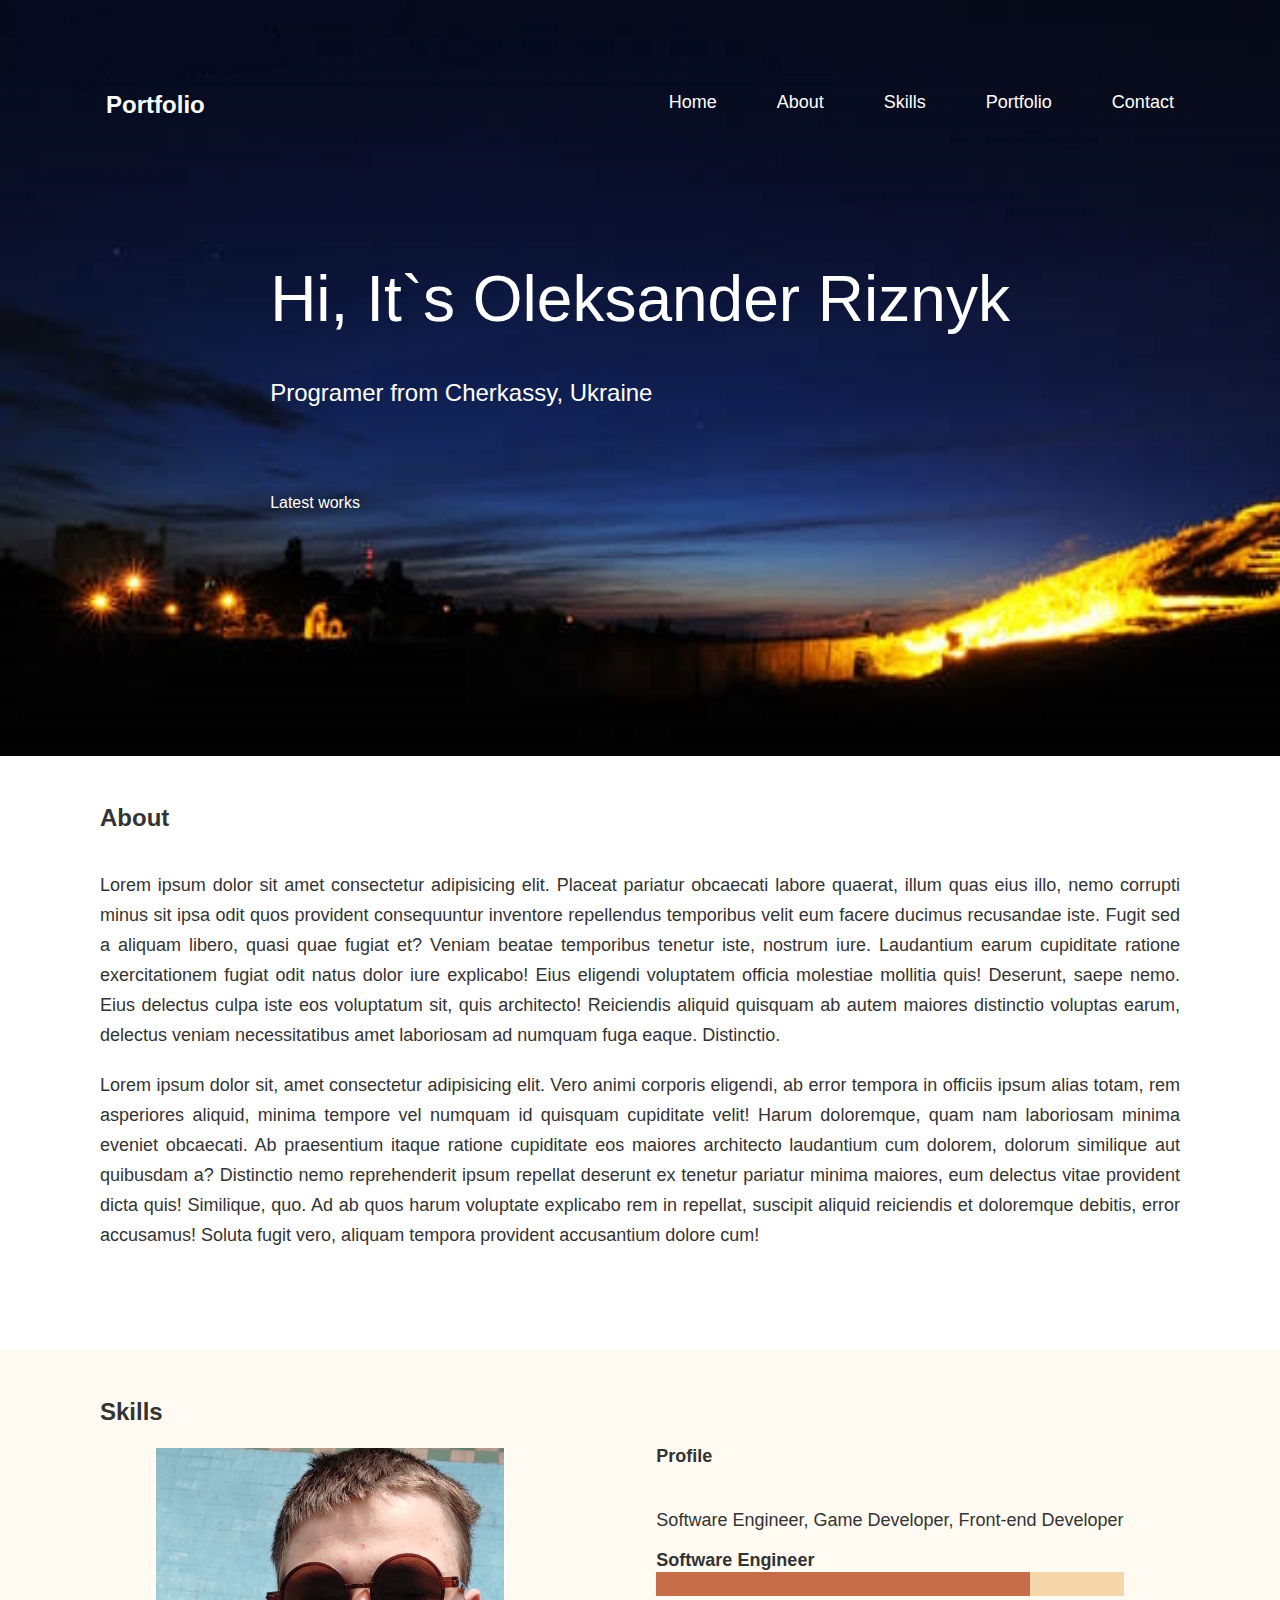
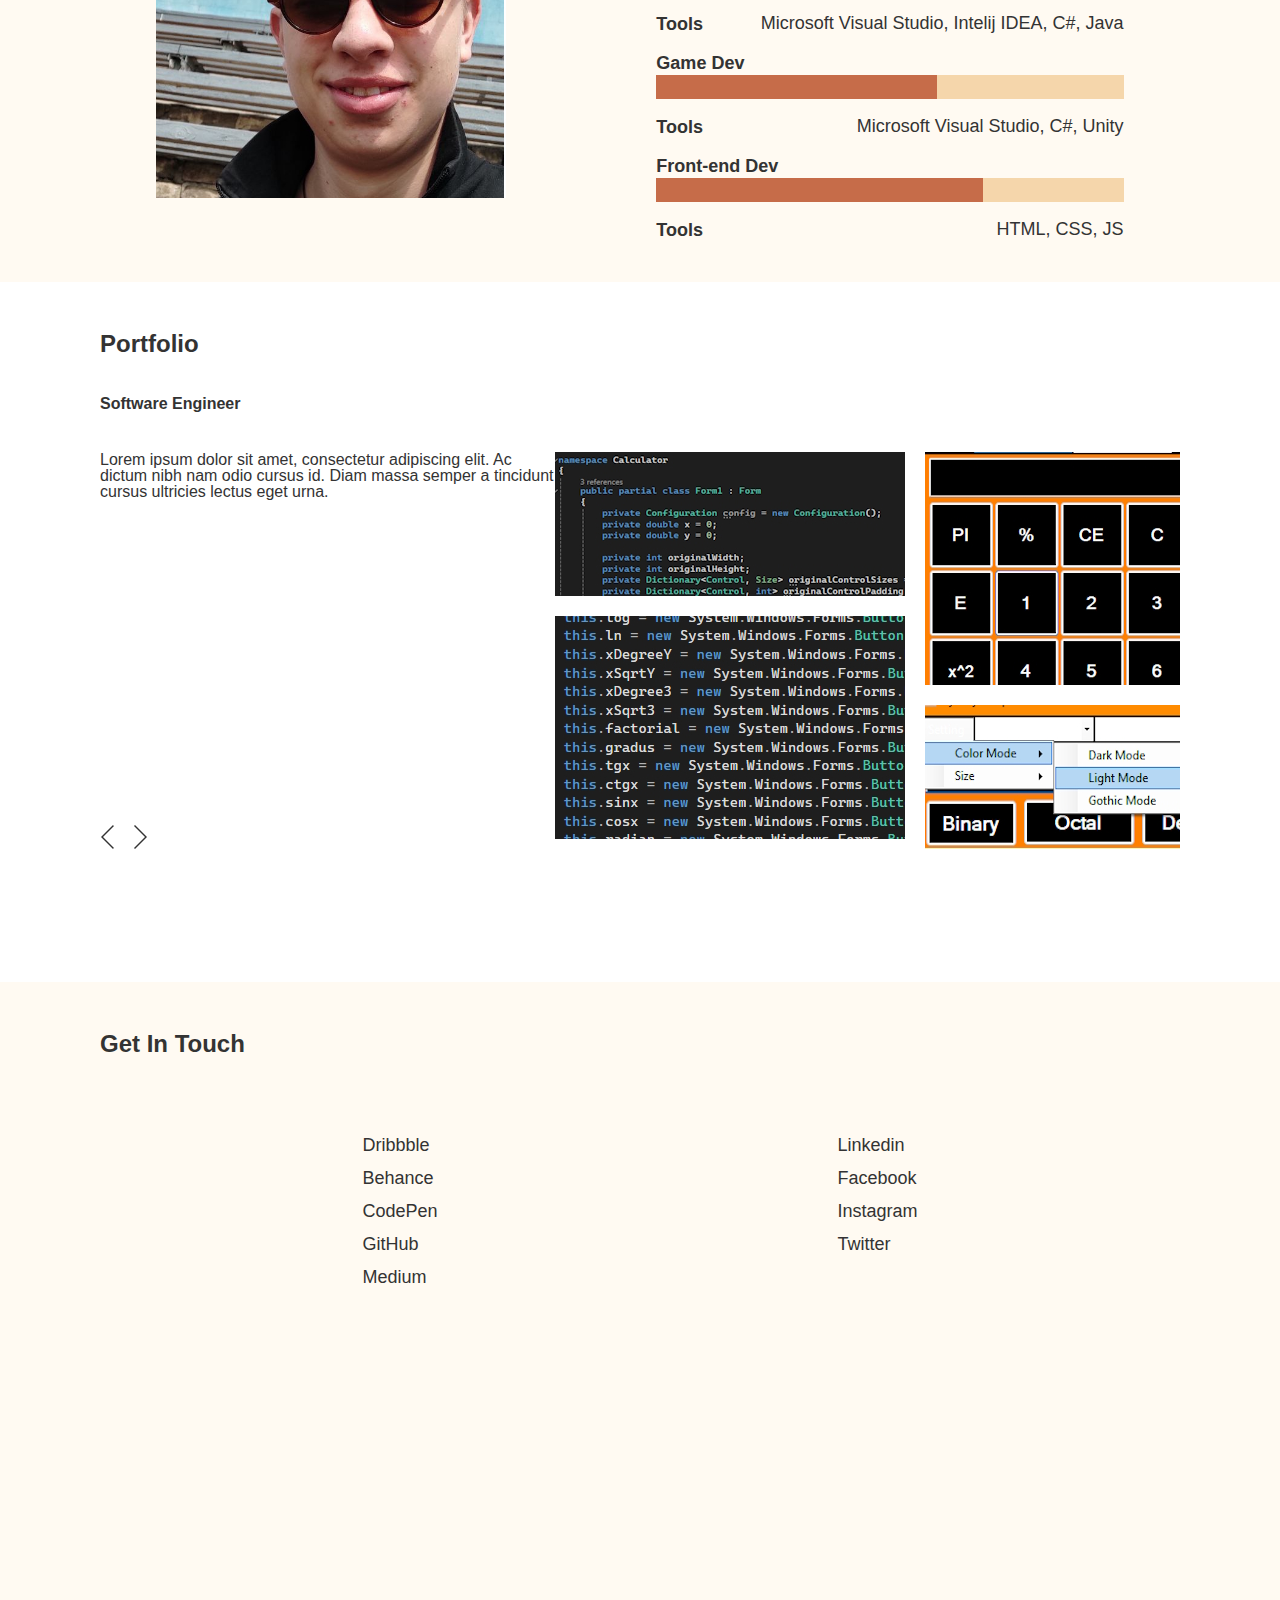
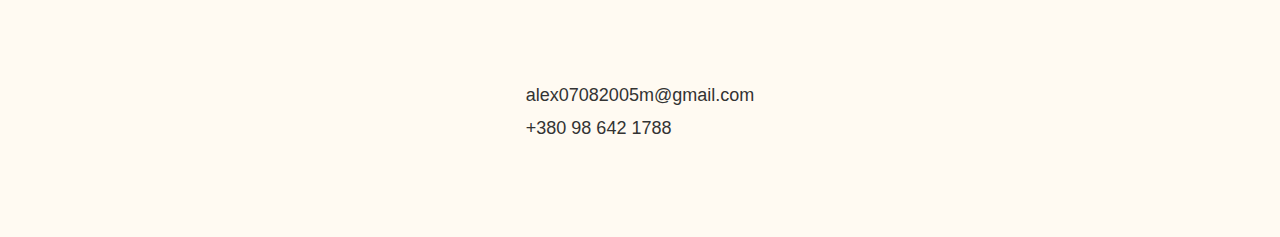
<file: index.html>
<!DOCTYPE html>
<html lang="en-us">

<head>
    <title>Portfolio</title>
    <meta charset="UTF-8">
    <meta name="viewport" content="width=device-width, initial-scale=1.0">
    <link rel="stylesheet" href="reset.css">
    <link rel="stylesheet" href="styles.css">
    <script src="script.js" defer></script>
</head>

<body class="body">
    <div class="header" id="home">
        <div class="header-top">
            <nav class="nav">
                <p class="logo">Portfolio</p>
                <div class="burger-icon" onclick="toggleNav()">&#9776;</div>
                <ul class="nav-links">
                    <li><a href="#home">Home</a></li>
                    <li><a href="#about">About</a></li>
                    <li><a href="#skills">Skills</a></li>
                    <li><a href="#portfolio">Portfolio</a></li>
                    <li><a href="#contact">Contact</a></li>
                </ul>
            </nav>
        </div>
        <div class="header-down">
            <div class="info-about-me-container">
                <h1 class="myname-text">Hi, It`s Oleksander Riznyk</h1>
                <p class="mylocation-text">Programer from Cherkassy, Ukraine</p>
            </div>
            <div class="latest-work-link-container">
                <a href="#" class="latest-work-link">Latest works</a>
            </div>
        </div>
    </div>

    <section class="about-container" id="about">
        <div class="about">
            <h1 class="section-header">About</h1>
            <p>Lorem ipsum dolor sit amet consectetur adipisicing elit. Placeat pariatur obcaecati labore quaerat, illum
                quas eius illo, nemo corrupti minus sit ipsa odit quos provident consequuntur inventore repellendus
                temporibus velit eum facere ducimus recusandae iste. Fugit sed a aliquam libero, quasi quae fugiat et?
                Veniam beatae temporibus tenetur iste, nostrum iure. Laudantium earum cupiditate ratione exercitationem
                fugiat odit natus dolor iure explicabo! Eius eligendi voluptatem officia molestiae mollitia quis!
                Deserunt,
                saepe nemo. Eius delectus culpa iste eos voluptatum sit, quis architecto! Reiciendis aliquid quisquam ab
                autem maiores distinctio voluptas earum, delectus veniam necessitatibus amet laboriosam ad numquam fuga
                eaque. Distinctio.</p>
            <p>Lorem ipsum dolor sit, amet consectetur adipisicing elit. Vero animi corporis eligendi, ab error tempora
                in
                officiis ipsum alias totam, rem asperiores aliquid, minima tempore vel numquam id quisquam cupiditate
                velit!
                Harum doloremque, quam nam laboriosam minima eveniet obcaecati. Ab praesentium itaque ratione cupiditate
                eos
                maiores architecto laudantium cum dolorem, dolorum similique aut quibusdam a? Distinctio nemo
                reprehenderit
                ipsum repellat deserunt ex tenetur pariatur minima maiores, eum delectus vitae provident dicta quis!
                Similique, quo. Ad ab quos harum voluptate explicabo rem in repellat, suscipit aliquid reiciendis et
                doloremque debitis, error accusamus! Soluta fugit vero, aliquam tempora provident accusantium dolore
                cum!
            </p>
        </div>
    </section>

    <section class="skills-container" id="skills">
        <div class="skills">
            <h1 class="section-header">Skills</h1>
            <div class="skills-content">
                <div class="photo">
                    <img src="images/my_photo.jpg" class="myphoto" alt="my photo">
                </div>
                <div class="info">
                    <div>

                        <div class="skill">
                            <div class="profile__margin">
                                <p class="content-name">Profile</p>
                            </div>
                            <div>
                                <p class="content">Software Engineer, Game Developer, Front-end Developer</p>
                            </div>
                        </div>

                        <div class="skill-container">
                            <div class="skill">
                                <div>
                                    <p class="content-name">Software Engineer</p>
                                </div>
                                <div class="progress-bar">
                                    <div class="progress progress__80per"></div>
                                </div>
                            </div>
                            <div class="skill">
                                <div>
                                    <p class="content-name">Tools</p>
                                </div>
                                <div>
                                    <p class="content">Microsoft Visual Studio, Intelij IDEA, C#, Java</p>
                                </div>
                            </div>
                        </div>

                        <div class="skill-container">
                            <div class="skill">
                                <div>
                                    <p class="content-name">Game Dev</p>
                                </div>
                                <div class="progress-bar">
                                    <div class="progress progress__60per"></div>
                                </div>
                            </div>
                            <div class="skill">
                                <div>
                                    <p class="content-name">Tools</p>
                                </div>
                                <div>
                                    <p class="content">Microsoft Visual Studio, C#, Unity</p>
                                </div>
                            </div>
                        </div>

                        <div class="skill-container">
                            <div class="skill">
                                <div>
                                    <p class="content-name">Front-end Dev</p>
                                </div>
                                <div class="progress-bar">
                                    <div class="progress progress__70per"></div>
                                </div>
                            </div>
                            <div class="skill">
                                <div>
                                    <p class="content-name">Tools</p>
                                </div>
                                <div>
                                    <p class="content">HTML, CSS, JS</p>
                                </div>
                            </div>
                        </div>

                    </div>
                </div>
            </div>
        </div>
    </section>

    <section class="portfolio-container" id="portfolio">
        <div class="portfolio">
            <h1 class="section-header">Portfolio</h1>
            <div class="portfolio-content">
                <div class="profession-name">
                    <p>Software Engineer</p>
                </div>
                <div class="profession-description-container">
                    <div class="profession-description">
                        <p>Lorem ipsum dolor sit amet, consectetur adipiscing elit. Ac dictum nibh nam odio cursus id.
                            Diam massa semper a tincidunt cursus ultricies lectus eget urna.</p>
                        <div class="button-container">
                            <button class="button button-left-arrow__bg"></button>
                            <button class="button button-right-arrow__bg"></button>
                        </div>
                    </div>
                    <div class="profession-image-container">
                        <div class="profession-image-content">
                            <img class="profession-image_01" src="images/image_0_1.jpg" alt=""
                                style="width: 350px; height: 144px;">
                            <img class="profession-image_02" src="images/image_0_2.jpg" alt=""
                                style="width: 350px; height: 223px;">
                        </div>
                        <div class="profession-image-content">
                            <img class="profession-image_03" src="images/image_0_3.jpg" alt=""
                                style="width: 255px; height: 233px;">
                            <img class="profession-image_04" src="images/image_0_4.jpg" alt=""
                                style="width: 255px; height: 144px;">
                        </div>
                    </div>
                </div>
            </div>
        </div>
    </section>

    <footer class="footer-container" id="contact">
        <div class="footer">
            <h1 class="section-header">Get In Touch</h1>
            <div class="footer-info">
                <ul class="footer-links">
                    <li><a href="">Dribbble</a></li>
                    <li><a href="">Behance</a></li>
                    <li><a href="">CodePen</a></li>
                    <li><a href="">GitHub</a></li>
                    <li><a href="">Medium</a></li>
                </ul>
                <ul class="footer-links">
                    <li><a href="">Linkedin</a></li>
                    <li><a href="">Facebook</a></li>
                    <li><a href="">Instagram</a></li>
                    <li><a href="">Twitter</a></li>
                </ul>
                <ul class="footer-contact">
                    <li>
                        <p>alex07082005m@gmail.com</p>
                    </li>
                    <li>
                        <p>+380 98 642 1788</p>
                    </li>
                </ul>
            </div>
        </div>
    </footer>

</body>

</html>
</file>
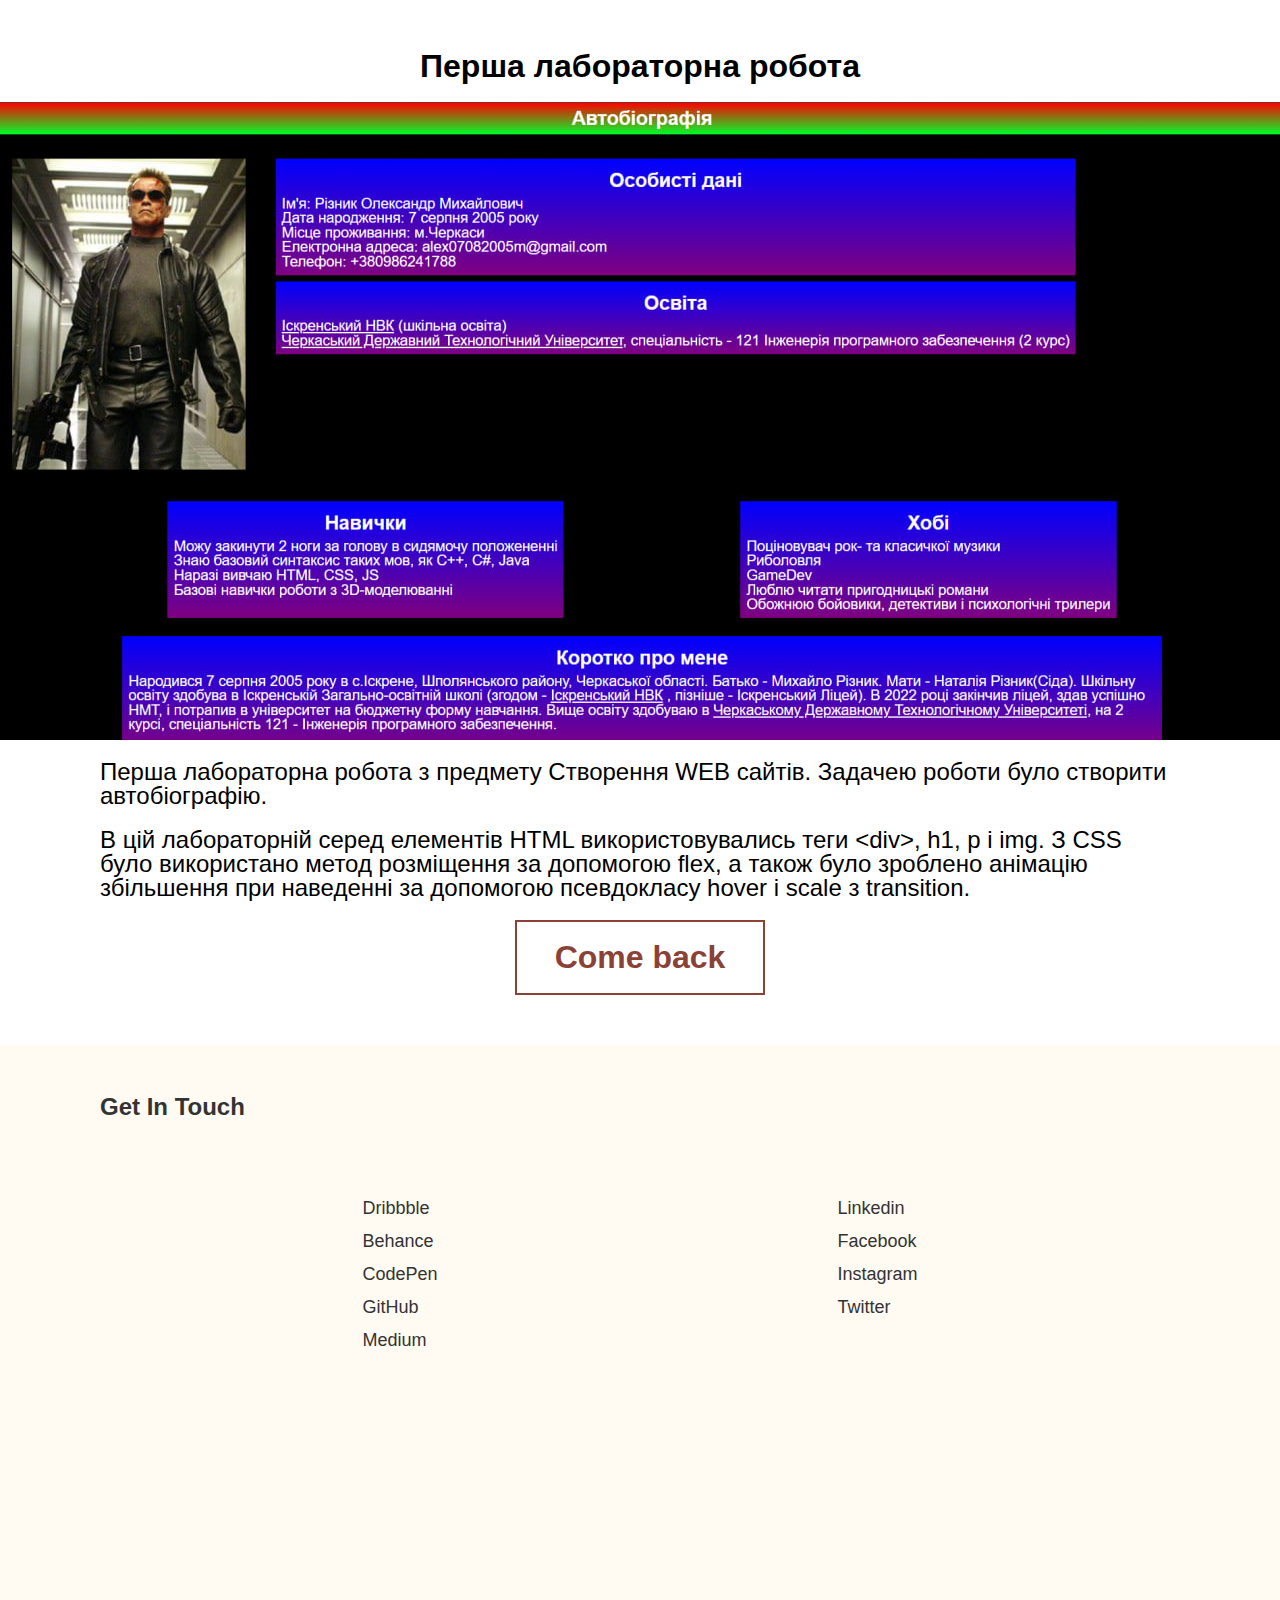
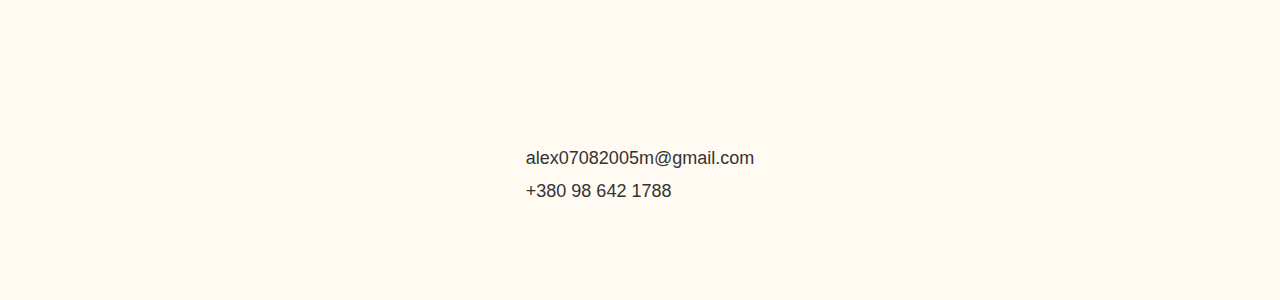
<file: laba1.html>
<!DOCTYPE html>
<html lang="en-us">

<head>
    <title>Portfolio</title>
    <meta charset="UTF-8">
    <meta name="viewport" content="width=device-width, initial-scale=1.0">
    <link rel="stylesheet" href="reset.css">
    <link rel="stylesheet" href="styles.css">
    <script src="script.js" defer></script>
</head>

<body class="body">
    <section class="labas-container">
        <div class="labas">
            <h1 class="labas-h1">Перша лабораторна робота</h1>
            <img src="images/image_2_1.jpg" alt="First Laba Image">
            <p class="labas-p">
                Перша лабораторна робота з предмету Створення WEB сайтів. Задачею роботи було створити
                автобіографію.</p>
            <p class="labas-p">
                В цій лабораторній серед елементів HTML використовувались теги  &ltdiv&gt, h1, p і img. З CSS
                було використано метод розміщення за допомогою flex, а також було зроблено анімацію
                збільшення при наведенні за допомогою псевдокласу hover i scale з transition.
            </p>
            <button class="labas-button" onclick="goHome()">Come back</button>
        </div>
    </section>

    <footer class="footer-container" id="contact">
        <div class="footer">
            <h1 class="section-header">Get In Touch</h1>
            <div class="footer-info">
                <ul class="footer-links">
                    <li><a href="">Dribbble</a></li>
                    <li><a href="">Behance</a></li>
                    <li><a href="">CodePen</a></li>
                    <li><a href="">GitHub</a></li>
                    <li><a href="">Medium</a></li>
                </ul>
                <ul class="footer-links">
                    <li><a href="">Linkedin</a></li>
                    <li><a href="">Facebook</a></li>
                    <li><a href="">Instagram</a></li>
                    <li><a href="">Twitter</a></li>
                </ul>
                <ul class="footer-contact">
                    <li>
                        <p>alex07082005m@gmail.com</p>
                    </li>
                    <li>
                        <p>+380 98 642 1788</p>
                    </li>
                </ul>
            </div>
        </div>
    </footer>

</body>
</file>
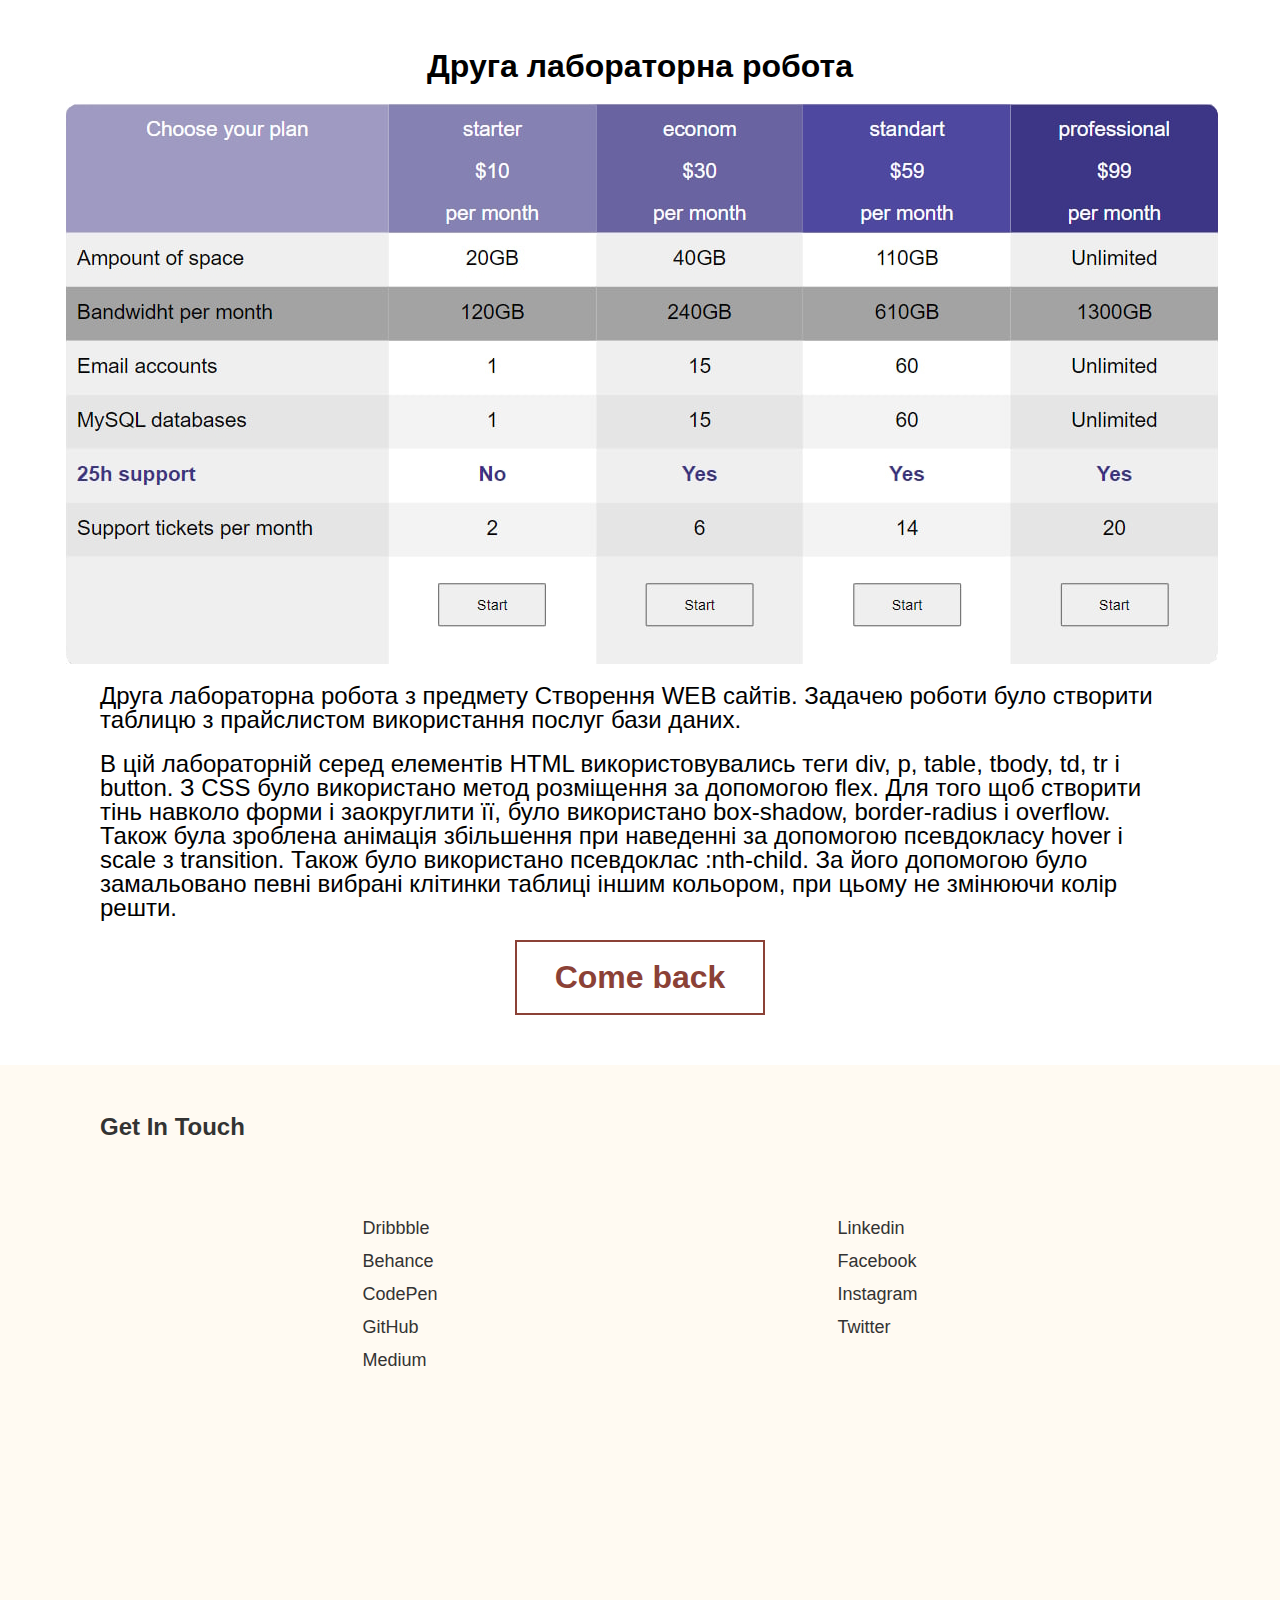
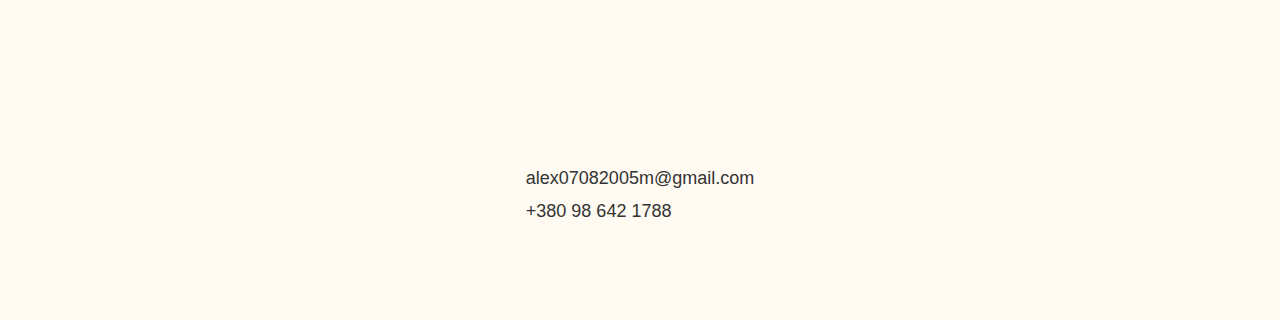
<file: laba2.html>
<!DOCTYPE html>
<html lang="en-us">

<head>
    <title>Portfolio</title>
    <meta charset="UTF-8">
    <meta name="viewport" content="width=device-width, initial-scale=1.0">
    <link rel="stylesheet" href="reset.css">
    <link rel="stylesheet" href="styles.css">
    <script src="script.js" defer></script>
</head>

<body class="body">
    <section class="labas-container">
        <div class="labas">
            <h1 class="labas-h1">Друга лабораторна робота</h1>
            <img src="images/image_2_2.jpg" alt="Second Laba Image">
            <p class="labas-p">
                Друга лабораторна робота з предмету Створення WEB сайтів. Задачею роботи було створити
                таблицю з прайслистом використання послуг бази даних.</p>
            <p class="labas-p">
                В цій лабораторній серед елементів HTML використовувались теги div, p, table, tbody, td, tr i button. З
                CSS
                було використано метод розміщення за допомогою flex. Для того щоб створити тінь навколо форми і
                заокруглити її,
                було використано box-shadow, border-radius і overflow. Також була зроблена анімація
                збільшення при наведенні за допомогою псевдокласу hover i scale з transition. Також було використано
                псевдоклас
                :nth-child. За його допомогою було замальовано певні вибрані клітинки таблиці іншим кольором, при цьому
                не змінюючи
                колір решти.
            </p>
            <button class="labas-button" onclick="goHome()">Come back</button>
        </div>
    </section>

    <footer class="footer-container" id="contact">
        <div class="footer">
            <h1 class="section-header">Get In Touch</h1>
            <div class="footer-info">
                <ul class="footer-links">
                    <li><a href="">Dribbble</a></li>
                    <li><a href="">Behance</a></li>
                    <li><a href="">CodePen</a></li>
                    <li><a href="">GitHub</a></li>
                    <li><a href="">Medium</a></li>
                </ul>
                <ul class="footer-links">
                    <li><a href="">Linkedin</a></li>
                    <li><a href="">Facebook</a></li>
                    <li><a href="">Instagram</a></li>
                    <li><a href="">Twitter</a></li>
                </ul>
                <ul class="footer-contact">
                    <li>
                        <p>alex07082005m@gmail.com</p>
                    </li>
                    <li>
                        <p>+380 98 642 1788</p>
                    </li>
                </ul>
            </div>
        </div>
    </footer>

</body>
</file>
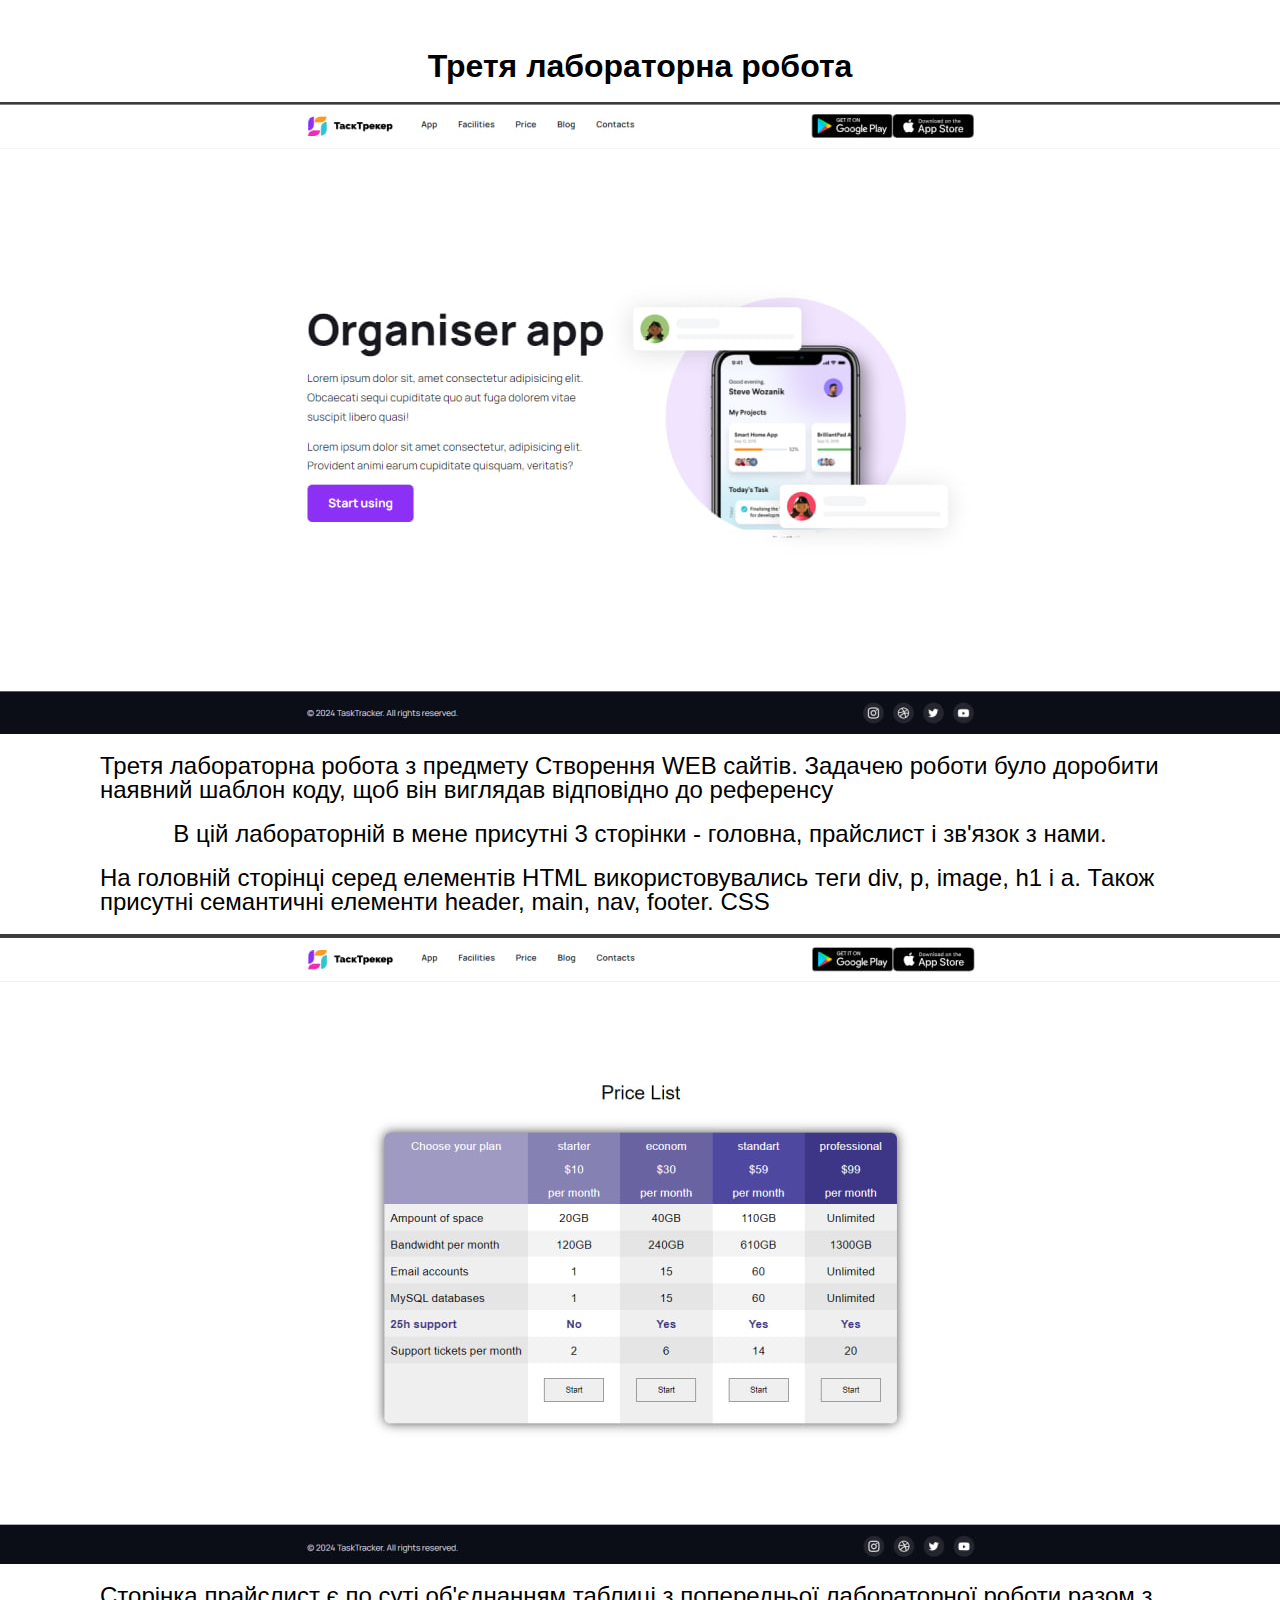
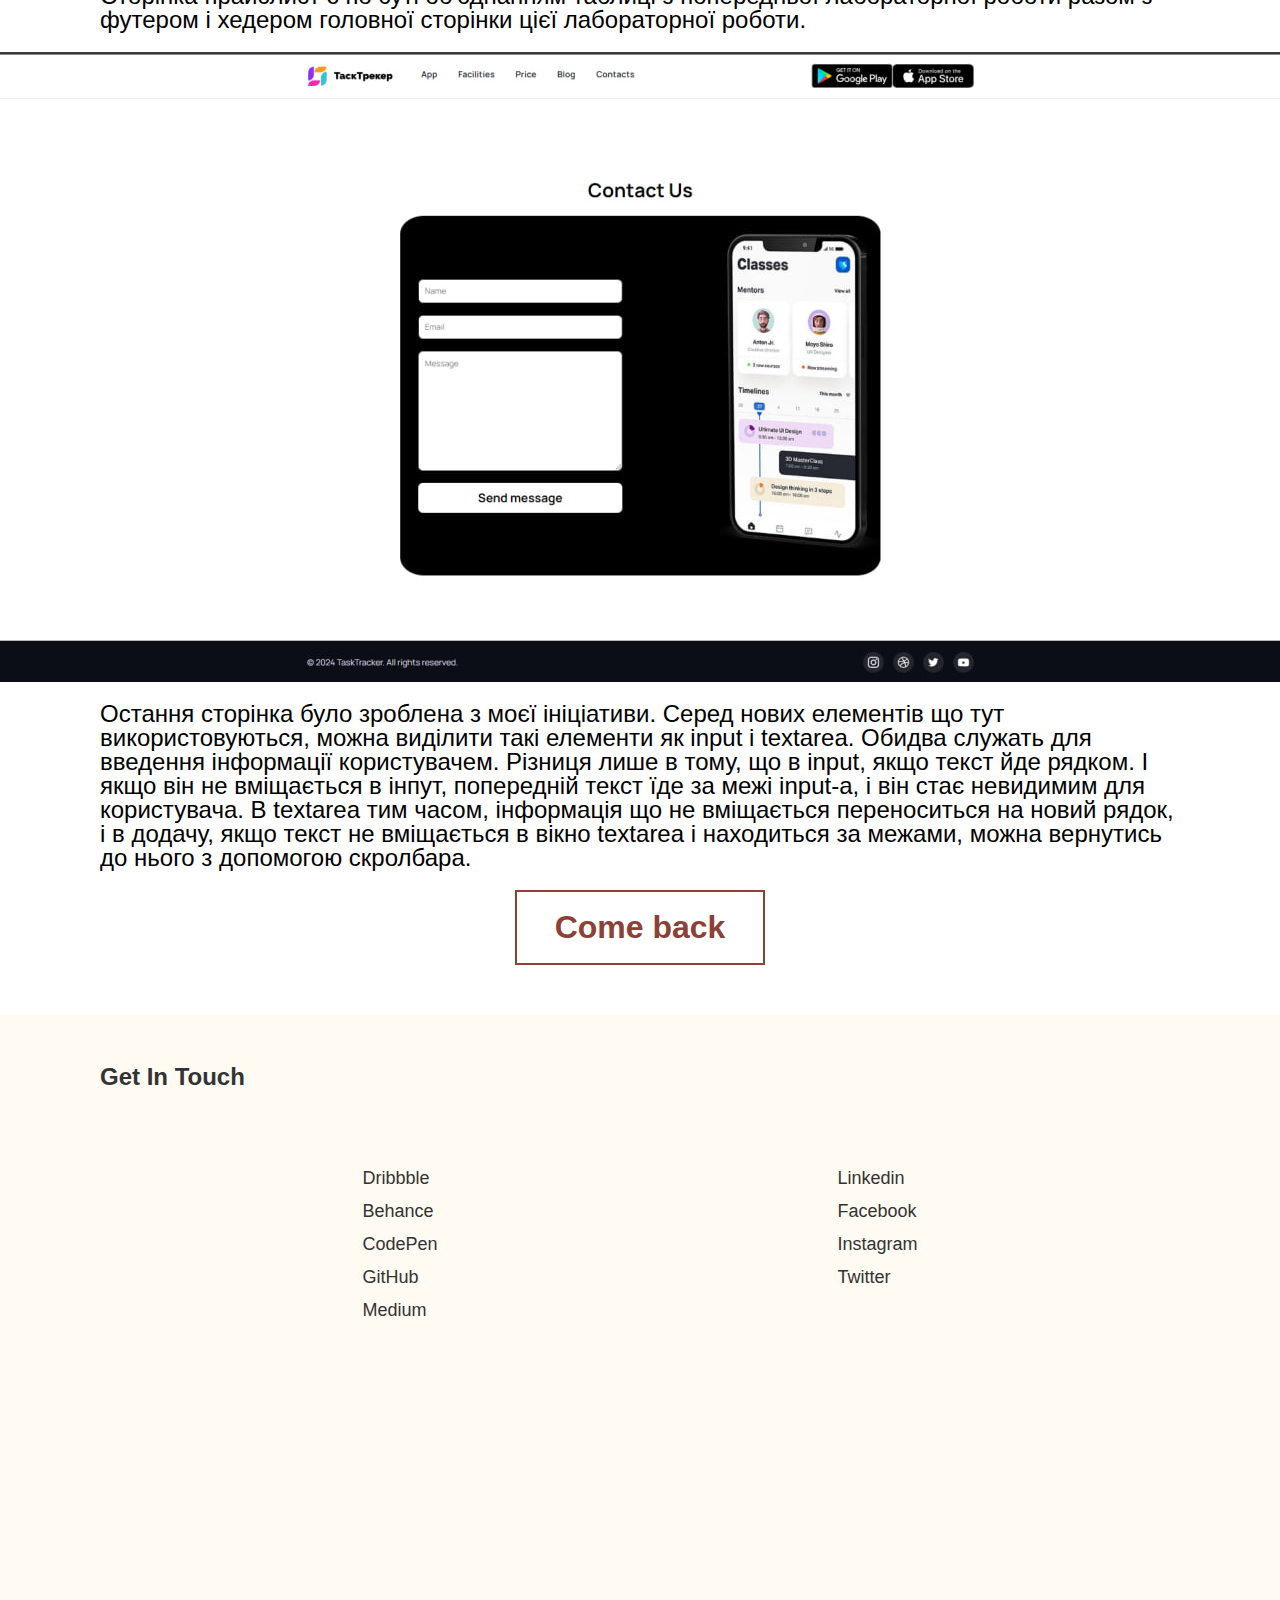
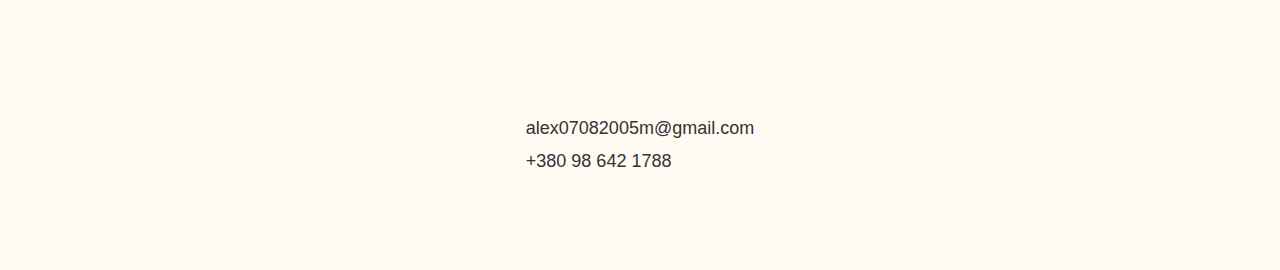
<file: laba3.html>
<!DOCTYPE html>
<html lang="en-us">

<head>
    <title>Portfolio</title>
    <meta charset="UTF-8">
    <meta name="viewport" content="width=device-width, initial-scale=1.0">
    <link rel="stylesheet" href="reset.css">
    <link rel="stylesheet" href="styles.css">
    <script src="script.js" defer></script>
</head>
<section class="labas-container">
    <div class="labas">
        <h1 class="labas-h1">Третя лабораторна робота</h1>
        <img src="images/laba3_home.jpg" alt="Third Laba Image">
        <p class="labas-p">
            Третя лабораторна робота з предмету Створення WEB сайтів. Задачею роботи було доробити наявний
            шаблон коду, щоб він виглядав відповідно до референсу</p>
        <p class="labas-p">
            В цій лабораторній в мене присутні 3 сторінки - головна, прайслист і зв'язок з нами.
        </p>
        <p class="labas-p">
            На головній сторінці серед елементів HTML використовувались теги div, p, image, h1 i a.
            Також присутні семантичні елементи header, main, nav, footer.
            CSS
        </p>

        <img src="images/laba3_pricelist.jpg" alt="Lava 3 Pricelist">
        <p class="labas-p">
            Сторінка прайслист є по суті об'єднанням таблиці з попередньої лабораторної роботи разом з футером і хедером
            головної сторінки цієї лабораторної роботи.
        </p>

        <img src="images/laba3_contact_us.jpg" alt="Lava 3 Contact Us">
        <p class="labas-p">
            Остання сторінка було зроблена з моєї ініціативи. Серед нових елементів що тут використовуються, можна
            виділити такi елементи як input i textarea. Обидва служать для введення інформації користувачем. Різниця
            лише в тому, що в input, якщо текст йде рядком. І якщо він не вміщається в інпут, попередній текст їде за
            межі input-а, і він стає невидимим для користувача. В textarea тим часом, інформація що не вміщається
            переноситься на новий рядок, і в додачу, якщо текст не вміщається в вікно textarea і находиться за межами,
            можна вернутись до нього з допомогою скролбара.
        </p>

        <button class="labas-button" onclick="goHome()">Come back</button>
    </div>
</section>

<body class="body">
    <footer class="footer-container" id="contact">
        <div class="footer">
            <h1 class="section-header">Get In Touch</h1>
            <div class="footer-info">
                <ul class="footer-links">
                    <li><a href="">Dribbble</a></li>
                    <li><a href="">Behance</a></li>
                    <li><a href="">CodePen</a></li>
                    <li><a href="">GitHub</a></li>
                    <li><a href="">Medium</a></li>
                </ul>
                <ul class="footer-links">
                    <li><a href="">Linkedin</a></li>
                    <li><a href="">Facebook</a></li>
                    <li><a href="">Instagram</a></li>
                    <li><a href="">Twitter</a></li>
                </ul>
                <ul class="footer-contact">
                    <li>
                        <p>alex07082005m@gmail.com</p>
                    </li>
                    <li>
                        <p>+380 98 642 1788</p>
                    </li>
                </ul>
            </div>
        </div>
    </footer>

</body>
</file>
<file: styles.css>
:root {
  --color1: #FFFAF2;
  --color2: #F5D6AB;
  --color3: #C66C49;
  --color4: #8B4136;
  --color5: #333333;
  --section-bg-1: #FFFAF2;
}

html {
  scroll-behavior: smooth;
}

.body {
  display: flex;
  flex-direction: column;
  align-items: center;
  font-family: "Libre Franklin", sans-serif;
  color: var(--color5);
}

/*HEADER*/
.header {
  display: flex;
  flex-direction: column;
  align-items: center;
  justify-content: start;
  width: 100%;
  height: 756px;
  background-image: url("images/header_bg.jpg");
  background-repeat: no-repeat;
  background-size: cover;
  color: white;
}
.header .header-top {
  display: flex;
  align-items: center;
  margin-top: 93px;
  margin-bottom: 150px;
}
.header .nav {
  display: flex;
  gap: 464px;
}
.header .nav .nav-links {
  display: flex;
  flex-direction: row;
  font-size: 18px;
  gap: 60px;
}
.header .logo {
  font-size: 24px;
  font-weight: 700;
}
.header .burger-icon {
  display: none;
  width: 30px;
  height: 30px;
}
.header .header-down {
  display: flex;
  flex-direction: column;
  gap: 90px;
}
.header .header-down .info-about-me-container {
  display: flex;
  flex-direction: column;
  gap: 50px;
}
.header .header-down .info-about-me-container .myname-text {
  font-size: 64px;
  font-weight: lighter;
}
.header .header-down .info-about-me-container .mylocation-text {
  font-size: 24px;
  font-weight: 400;
}
.header .header-down .info-about-me-container .latest-work-link {
  font-size: 18px;
  font-weight: 400;
  text-decoration: underline;
}

/*ABOUT*/
.about-container {
  display: flex;
  flex-direction: column;
  align-items: start;
  width: 100%;
  padding-bottom: 100px;
  gap: 50px;
}
.about-container .about {
  display: flex;
  flex-direction: column;
  gap: 20px;
  padding-left: 100px;
  padding-right: 100px;
}
.about-container .about p {
  font-size: 18px;
  line-height: 30px;
  text-align: justify;
}

/* SKILLS */
.skills-container {
  width: 100%;
  display: flex;
  flex-direction: column;
  gap: 100px;
  padding-bottom: 40px;
  background-color: var(--section-bg-1);
}
.skills-container .skills {
  padding-left: 100px;
  padding-right: 100px;
}
.skills-container .skills .skills-content {
  display: flex;
  justify-content: center;
  gap: 150px;
}
.skills-container .skills .skills-content .photo {
  display: flex;
  justify-content: center;
  align-items: center;
  margin-bottom: 40px;
}
.skills-container .skills .skills-content .photo .myphoto {
  width: 350px;
  height: 350px;
  background-color: rgb(192, 192, 192);
}
.skills-container .skills .skills-content .info {
  display: flex;
  flex-direction: column;
  gap: 30px;
}
.skills-container .skills .skill-container {
  display: flex;
  flex-direction: column;
  gap: 15px;
  margin-top: 15px;
}
.skills-container .skills .skill-container .skill {
  display: flex;
  flex-direction: row;
  align-items: center;
  justify-content: space-between;
  flex-wrap: wrap;
}
.skills-container .skills .skill-container .progress-bar {
  width: 100%;
  height: 24px;
  background-color: var(--color2);
}
.skills-container .skills .skill-container .progress-bar .progress {
  height: 24px;
  background-color: var(--color3);
  transition: 0.4s;
}

/*PORTFOLIO*/
.portfolio-container {
  display: flex;
  flex-direction: column;
  gap: 50px;
  width: 100%;
  height: 700px;
}
.portfolio-container .profession-name {
  font-weight: bold;
  padding-top: 20px;
  padding-bottom: 40px;
}
.portfolio-container .portfolio {
  padding-left: 100px;
  padding-right: 100px;
}
.portfolio-container .portfolio .portfolio-content {
  display: flex;
  flex-direction: column;
}
.portfolio-container .portfolio .portfolio-content .profession-description-container {
  display: flex;
  justify-content: space-between;
}
.portfolio-container .portfolio .portfolio-content .profession-description-container .profession-description {
  display: flex;
  flex-direction: column;
  justify-content: space-between;
  width: 50%;
}
.portfolio-container .portfolio .portfolio-content .profession-description-container .button-container {
  display: flex;
  gap: 10px;
}
.portfolio-container .portfolio .portfolio-content .profession-description-container .button-container .button {
  width: 24px;
  height: 24px;
}
.portfolio-container .portfolio .portfolio-content .profession-description-container .profession-image-container {
  display: flex;
  flex-direction: row;
  gap: 20px;
}
.portfolio-container .portfolio .portfolio-content .profession-description-container .profession-image-container .profession-image-content {
  display: flex;
  flex-direction: column;
  gap: 20px;
}
.portfolio-container .portfolio .portfolio-content .profession-description-container .profession-image-container .profession-image-content img {
  transition: 0.4s;
}

/*FOOTER*/
.footer-container {
  display: flex;
  flex-direction: column;
  gap: 50px;
  width: 100%;
  padding-bottom: 100px;
  background-color: var(--section-bg-1);
}
.footer-container .footer {
  display: flex;
  flex-direction: column;
  gap: 60px;
  padding-left: 100px;
  padding-right: 100px;
}
.footer-container .footer a {
  color: var(--color5);
}
.footer-container .footer .footer-info {
  display: flex;
  justify-content: center;
  flex-wrap: wrap;
  gap: 400px;
  width: 100%;
  font-size: 18px;
}
.footer-container .footer .footer-info .footer-links {
  display: flex;
  flex-direction: column;
  gap: 15px;
}
.footer-container .footer .footer-info .footer-contact {
  display: flex;
  flex-direction: column;
  gap: 15px;
}

/*LABAS*/
.labas-container {
  display: flex;
  flex-direction: column;
  width: 100%;
  margin-top: 50px;
  margin-bottom: 50px;
}
.labas-container .labas {
  display: flex;
  flex-direction: column;
  align-items: center;
  gap: 20px;
  padding-left: 100px;
  padding-right: 100px;
  color: black;
}
.labas-container .labas .labas-h1 {
  font-size: 2rem;
  font-weight: bolder;
}
.labas-container .labas .labas-p {
  font-size: 1.5rem;
}
.labas-container .labas .labas-button {
  width: 250px;
  height: 75px;
  border: var(--color4) 2px solid;
  background-color: white;
  color: var(--color4);
  font-size: 2rem;
  font-weight: bold;
  transition: ease 0.4s;
}
.labas-container .labas .labas-button:hover {
  background-color: var(--color3);
  color: white;
}

/*GLOBAL STYLES*/
.section-header {
  font-size: 24px;
  font-weight: bolder;
  margin-top: 50px;
  margin-bottom: 20px;
}

.content-name {
  font-size: 18px;
  line-height: 25px;
  font-weight: 600;
  height: 24px;
}

.content {
  font-size: 18px;
  line-height: 25px;
  font-weight: 400;
}

.progress__80per {
  width: 80%;
}

.progress__70per {
  width: 70%;
}

.progress__60per {
  width: 60%;
}

.button-left-arrow__bg {
  background-image: url("images/arrow_left_button.png");
  background-repeat: no-repeat;
  background-size: contain;
  background-color: white;
  border: none;
}

.button-right-arrow__bg {
  background-image: url("images/arrow_right_button.png");
  background-repeat: no-repeat;
  background-size: contain;
  background-color: white;
  border: none;
}

.profile__margin {
  margin-bottom: 40px;
}

a {
  color: white;
  text-decoration: none;
}

img {
  background-color: rgb(192, 192, 192);
}

.profession-image-content img:hover {
  scale: 120%;
}

/*MEDIA QUERIES*/
@media screen and (max-width: 1024px) {
  .header .nav .nav-links {
    gap: 20px;
    font-size: 18px;
  }
  .header .info-about-me-container .myname-text {
    font-size: 28px;
  }
  .header .info-about-me-container .mylocation-text {
    font-size: 18px;
  }
  .skills-content {
    flex-wrap: wrap;
  }
  .footer-container {
    padding-bottom: 50px;
  }
  .footer-container .footer .footer-info {
    gap: 200px;
  }
}
@media screen and (max-width: 768px) {
  .header .nav {
    gap: 200px;
  }
  .header .info-about-me-container .myname-text {
    font-size: 18px;
  }
  .header .content-name {
    width: 300px;
  }
  .skills-container .skills .skills-content {
    gap: 0;
  }
  .skills-container .skills .skills-content .photo .myphoto {
    width: 300px;
    height: 300px;
    background-position: center;
    background-size: cover;
  }
  .progress-bar {
    width: 300px;
  }
  .profession-description-container {
    flex-direction: column;
    align-items: center;
    justify-content: center;
    gap: 40px;
    flex-wrap: wrap;
  }
  .profession-description-container .profession-description {
    align-items: center;
    gap: 20px;
  }
  .profession-image_01 {
    width: 250px;
    height: 100px;
  }
  .profession-image_02 {
    width: 250px;
    height: 165px;
  }
  .profession-image_03 {
    width: 180px;
    height: 165px;
  }
  .profession-image_04 {
    width: 180px;
    height: 100px;
  }
  .profession-name {
    text-align: center;
  }
}
@media screen and (max-width: 425px) {
  .header .header-top {
    flex-direction: column;
    align-items: center;
    gap: 20px;
  }
  .header .header-top .nav {
    flex-direction: column;
    align-items: center;
    gap: 20px;
  }
  .header .header-top .nav .burger-icon {
    display: block;
    cursor: pointer;
    font-size: 30px;
  }
  .header .header-top .nav .nav-links {
    display: none;
    flex-direction: column;
    gap: 15px;
    width: 100%;
    font-size: 24px;
    text-align: center;
    margin-top: 10px;
  }
  .header .header-down .info-about-me-container .myname-text {
    font-size: 28px;
  }
  .header .header-down .info-about-me-container .mylocation-text {
    font-size: 18px;
  }
  .about-container .about {
    padding-left: 50px;
    padding-right: 50px;
  }
  .skills-container .skills {
    padding-left: 50px;
    padding-right: 50px;
  }
  .skills-container .skills .skills-content {
    flex-direction: column;
  }
  .skills-container .skills .skills-content .photo {
    width: 300px;
    height: 300px;
  }
  .skills-container .skills .skills-content .photo .myphoto {
    background-position: center;
    background-size: cover;
  }
  .skills-container .skills .skills-content .info .skill {
    width: 350px;
  }
  .skills-container .skills .skills-content .info .skill .progress-bar {
    width: 300px;
  }
  .profession-description {
    width: 100%;
  }
  .profession-image-container {
    flex-wrap: wrap;
  }
  .portfolio-container {
    height: auto;
  }
  .portfolio-container .portfolio {
    padding-left: 50px;
    padding-right: 50px;
  }
  .portfolio-container .profession-image_01 {
    width: 175px;
    height: 72px;
  }
  .portfolio-container .profession-image_02 {
    width: 175px;
    height: 111px;
  }
  .portfolio-container .profession-image_03 {
    width: 175px;
    height: 111px;
  }
  .portfolio-container .profession-image_04 {
    width: 175px;
    height: 72px;
  }
  .footer-container .footer {
    padding-left: 50px;
    padding-right: 50px;
  }
  .footer-container .footer .footer-info {
    gap: 150px;
  }
}/*# sourceMappingURL=styles.css.map */
</file>
